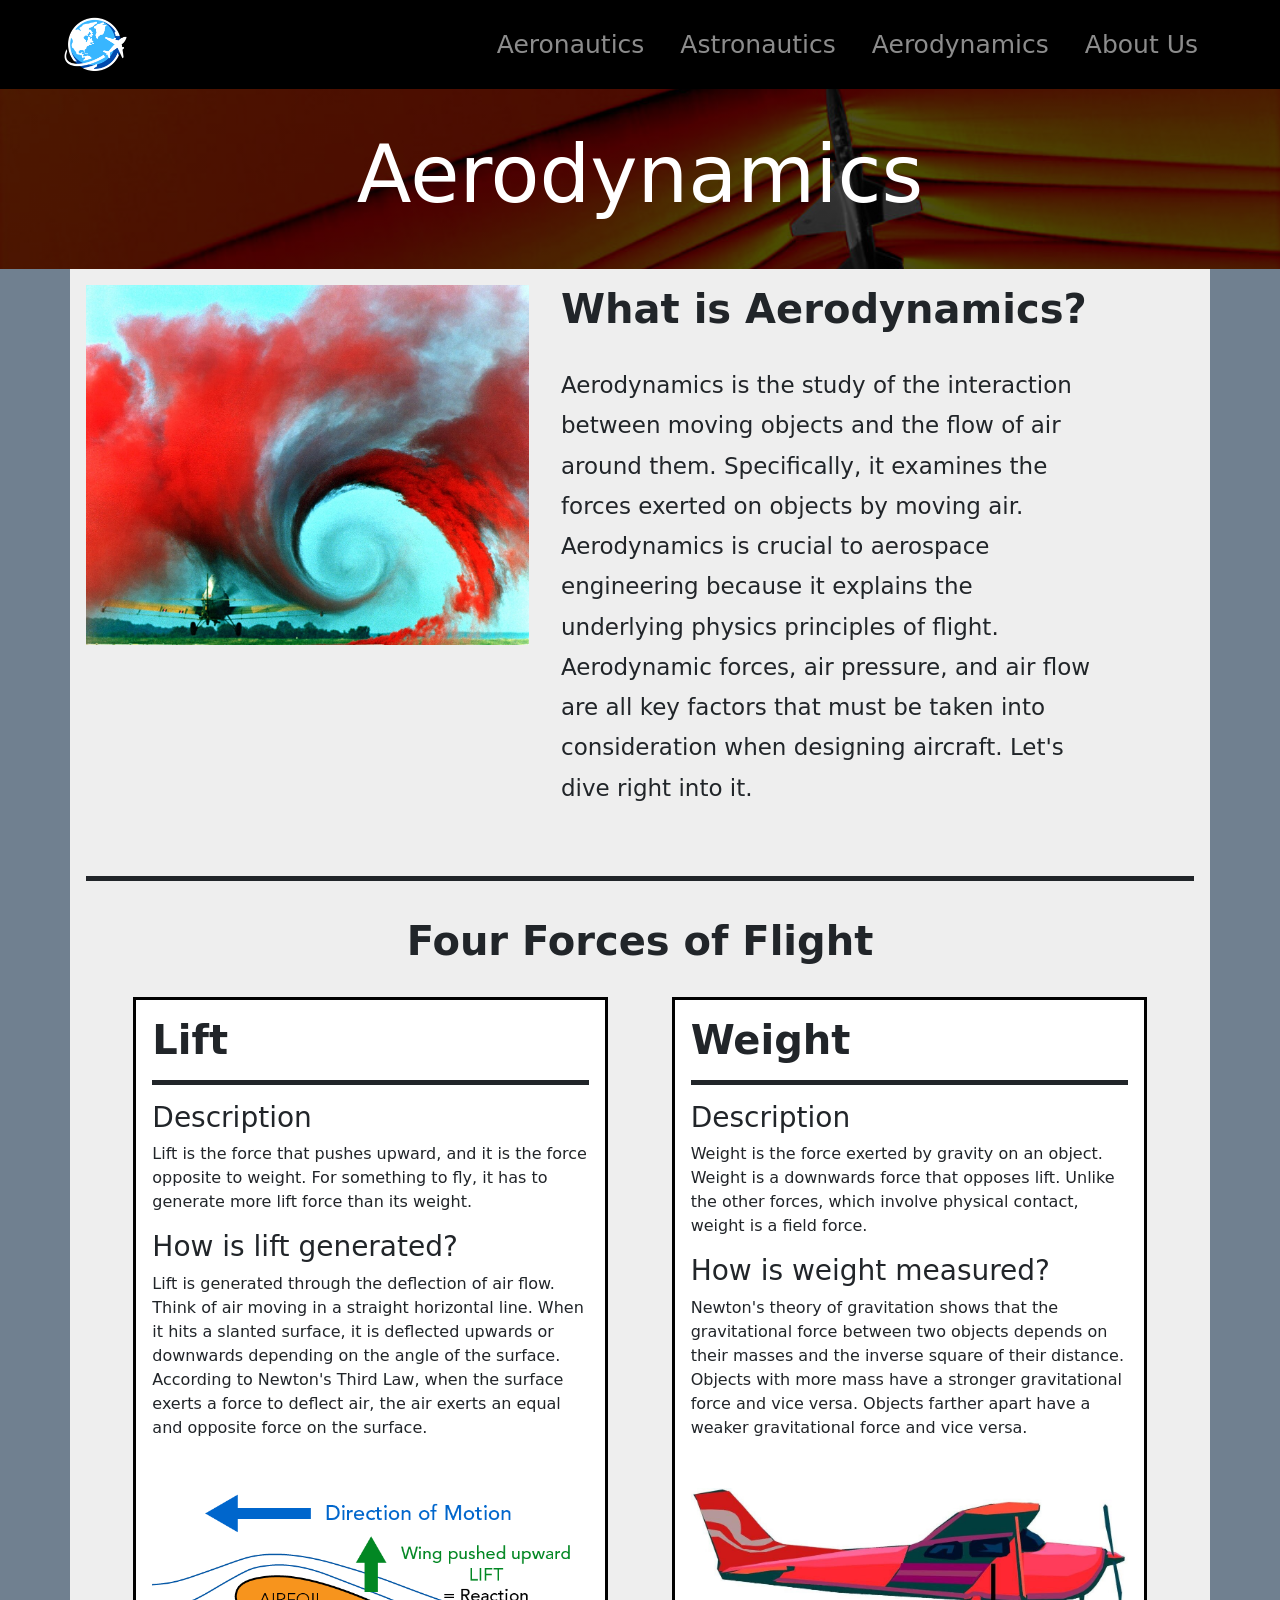
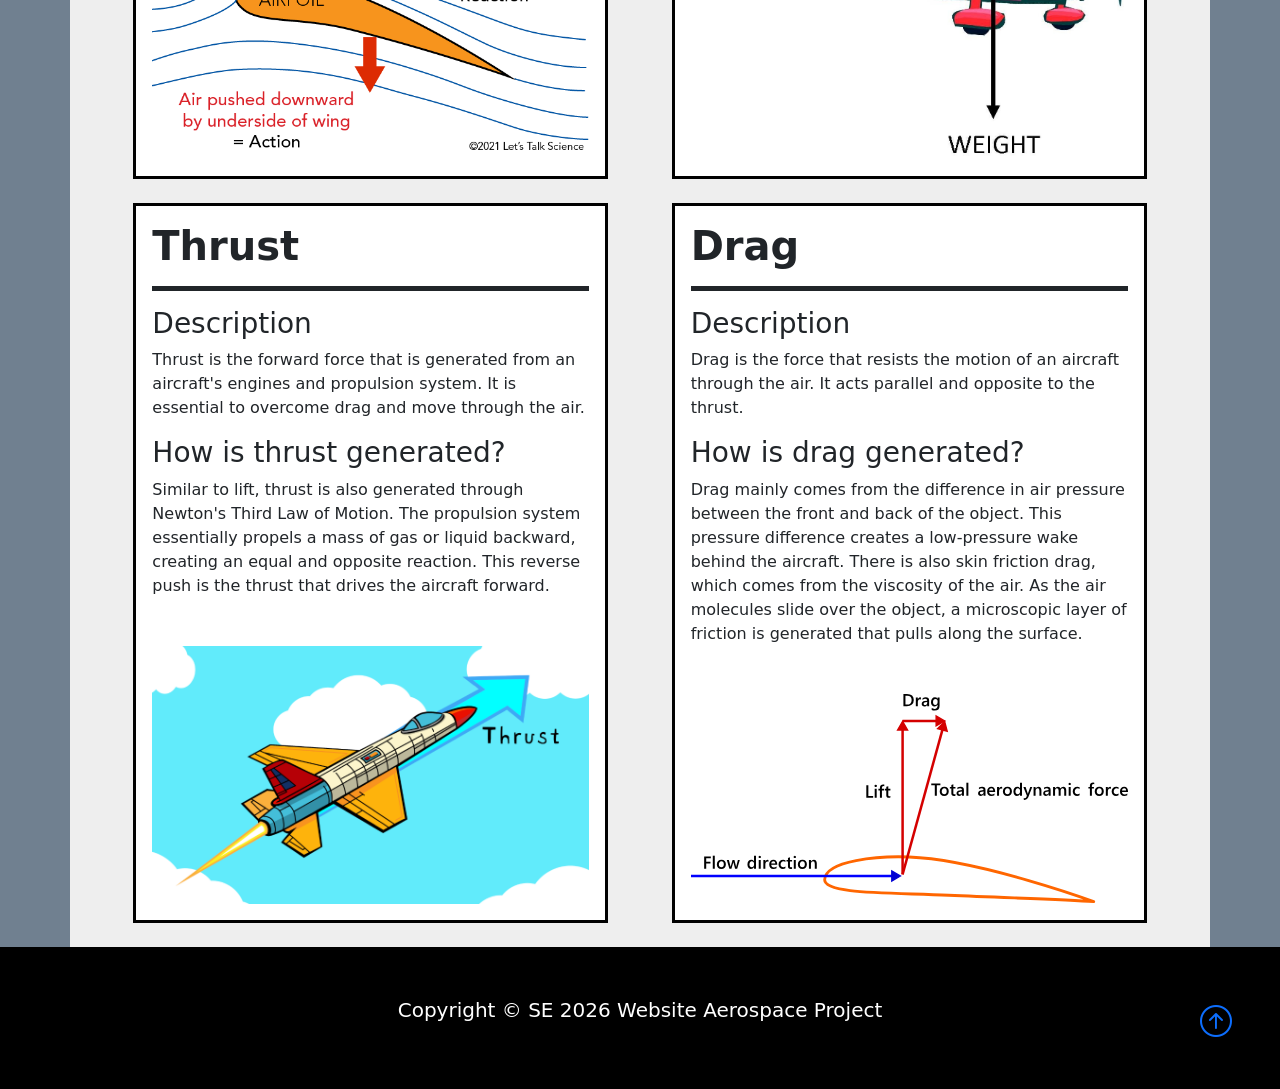
<file: aerodynamics.html>
<!DOCTYPE html>
<html lang="en">

<head>
    <meta charset="UTF-8">
    <meta name="viewport" content="width=device-width, initial-scale=1.0">
    <title>Aerospace Engineering Website</title>
    <link href="https://cdn.jsdelivr.net/npm/bootstrap@5.3.8/dist/css/bootstrap.min.css" rel="stylesheet"
        integrity="sha384-sRIl4kxILFvY47J16cr9ZwB07vP4J8+LH7qKQnuqkuIAvNWLzeN8tE5YBujZqJLB" crossorigin="anonymous">

    <link rel="stylesheet" href="https://cdn.jsdelivr.net/npm/bootstrap-icons@1.13.1/font/bootstrap-icons.min.css">
    <link rel="stylesheet" href="styles.css">

    <script src="https://cdn.jsdelivr.net/npm/bootstrap@5.3.8/dist/js/bootstrap.bundle.min.js"
        integrity="sha384-FKyoEForCGlyvwx9Hj09JcYn3nv7wiPVlz7YYwJrWVcXK/BmnVDxM+D2scQbITxI"
        crossorigin="anonymous"></script>
</head>

<body class="body">
    <header>
        <!-- Navbar -->
        <nav class="navbar navbar-expand-lg nav-background-color" data-bs-theme="dark">
            <div class="navbar-container">
                <a href="index.html" class="navbar-brand">
                        <img src="img/logo.png" alt="logo" class="logo logo-inline">
                </a>

                <!-- Hamburger Menu Button-->
                <button class="navbar-toggler" type="button" data-bs-toggle="collapse" data-bs-target="#navmenu">
                    <span class="navbar-toggler-icon"></span>
                </button>
                <!-- Collapsible navbar menu with custom hover underline CSS animation-->
                <div class="collapse navbar-collapse justify-content-end" id="navmenu"> <!-- Links to Hamburger icon -->
                    <ul class="navbar-nav ms-auto"> <!-- ms-auto provies automatic margin spacing -->
                        <li class="nav-item">
                            <a href="aeronautics.html"
                                class="nav-link hover-underline-animation nav-menu-item">Aeronautics</a>
                        </li>
                        <li class="nav-item">
                            <a href="astronautics.html"
                                class="nav-link hover-underline-animation nav-menu-item">Astronautics</a>
                        </li>
                        <li class="nav-item">
                            <a href="aerodynamics.html"
                                class="nav-link hover-underline-animation nav-menu-item">Aerodynamics</a>
                        </li>
                        <li class="nav-item">
                            <a href="authors.html" class="nav-link hover-underline-animation nav-menu-item">About Us</a>
                        </li>
                    </ul>
                </div>
            </div>
        </nav>
    </header>


    <section class="aerodynamics-banner"> <!--banner-->
        <h1>Aerodynamics</h1>
    </section>

    <section class="overview text-dark text-left"> <!-- Overview-->
        <div class="container">
            <!-------------------------------------What is Aerospace Engineering?------------------------------------->
            <section class="row">
                <div class="col-lg-5 col-md-6 col-12 p-3">
                    <img src="img/aerodynamics-vortex.jpg" alt="Aerospace Vortex" class="card-img-top">
                </div>
                <div class="col-lg-6 col-12 p-3">

                    <h1 class="auto-padding text-left" style="margin-bottom:2rem;"> <strong> What is Aerodynamics?
                        </strong> </h1>
                    <p style="font-size: 23px; line-height:1.75;">
                        Aerodynamics is the study of the interaction between moving objects and the flow of air around
                        them. Specifically, it examines
                        the forces exerted on objects by moving air. Aerodynamics is crucial to aerospace engineering
                        because it explains the underlying
                        physics principles of flight. Aerodynamic forces, air pressure, and air flow are all key factors
                        that must be taken into consideration
                        when designing aircraft. Let's dive right into it.
                    </p>
                </div>
            </section>
            <div class="col-sm-12 p-1">
                <hr class="border-5 opacity-100 lp-hr">
            </div>

            <div class="row ad-forces mb-4">
                <h1 class="auto-padding text-center" style="margin-bottom:2rem;"> <strong>Four Forces of Flight</strong>
                </h1>
                <div class="ad-forces-description col-lg-5 col-md-6 col-12 p-3" id="lift-desc"> <!--Lift Description-->
                    <h1><strong>Lift</strong></h1>
                    <div class="col-sm-12">
                        <hr class="border-5 opacity-100">
                    </div>
                    <h3>Description</h3>
                    <p>Lift is the force that pushes upward, and it is the force opposite to weight. For something to
                        fly,
                        it has to generate more lift force than its weight.
                    </p>
                    <h3>How is lift generated?</h3>
                    <p>Lift is generated through the deflection of air
                        flow. Think of air moving in a straight horizontal line. When it hits a slanted surface, it is
                        deflected
                        upwards or downwards depending on the angle of the surface. According to Newton's Third Law,
                        when the surface
                        exerts a force to deflect air, the air exerts an equal and opposite force on the surface.
                    </p>
                    <img src="img/diagram-lift.png" alt="Lift Diagram">
                </div>

                <div class="ad-forces-description col-lg-5 col-md-6 col-12 p-3" id="lift-desc">
                    <!--Weight Description-->
                    <h1><strong>Weight</strong></h1>
                    <div class="col-sm-12">
                        <hr class="border-5 opacity-100">
                    </div>
                    <h3>Description</h3>
                    <p>Weight is the force exerted by gravity on an object. Weight is a downwards force that opposes
                        lift. Unlike
                        the other forces, which involve physical contact, weight is a field force.
                    </p>
                    <h3>How is weight measured?</h3>
                    <p>Newton's theory of gravitation shows that the gravitational force between two objects depends on
                        their
                        masses and the inverse square of their distance. Objects with more mass have a stronger
                        gravitational force
                        and vice versa. Objects farther apart have a weaker gravitational force and vice versa.
                    </p>
                    <img src="img/diagram-weight.jpg" alt="Weight Diagram">
                </div>
            </div>

            <div class="row ad-forces">
                <div class="ad-forces-description col-lg-5 col-md-6 col-12 p-3" id="lift-desc">
                    <!--Thrust Description-->
                    <h1><strong>Thrust</strong></h1>
                    <div class="col-sm-12">
                        <hr class="border-5 opacity-100">
                    </div>
                    <h3>Description</h3>
                    <p> Thrust is the forward force that is generated from an aircraft's engines and propulsion system.
                        It is essential to overcome drag and move through the air.
                    </p>
                    <h3>How is thrust generated?</h3>
                    <p> Similar to lift, thrust is also generated through Newton's Third Law of Motion. The propulsion
                        system essentially propels a
                        mass of gas or liquid backward, creating an equal and opposite reaction. This reverse push is
                        the thrust that drives the aircraft forward.
                    </p>
                    <img src="img/thrust.png" alt="Thrust Diagram">
                </div>

                <div class="ad-forces-description col-lg-5 col-md-6 col-12 p-3" id="lift-desc"> <!--Drag Description-->
                    <h1><strong>Drag</strong></h1>
                    <div class="col-sm-12">
                        <hr class="border-5 opacity-100">
                    </div>
                    <h3>Description</h3>
                    <p> Drag is the force that resists the motion of an aircraft through the air. It acts parallel and
                        opposite to the thrust.
                    </p>
                    <h3>How is drag generated?</h3>
                    <p> Drag mainly comes from the difference in air pressure between the front and back of the object.
                        This pressure difference creates a low-pressure
                        wake behind the aircraft. There is also skin friction drag, which comes from the viscosity of
                        the air. As the air molecules
                        slide over the object, a microscopic layer of friction is generated that pulls along the
                        surface.
                    </p>
                    <img src="img/drag.svg" alt="Drag Diagram">
                </div>
            </div>
            <br>
        </div>

    </section>


    <!-- Footer-->
    <footer class="p-5 footer text-dark text-center position-relative">
        <div>
            <p class="lead"> Copyright &copy; SE 2026 Website Aerospace Project </p>
            <a href="#" class="position-absolute bottom-0 end-0 p-5">
                <i class="bi bi-arrow-up-circle h2 icon-white"></i>
            </a>
        </div>
    </footer>

</body>
</file>
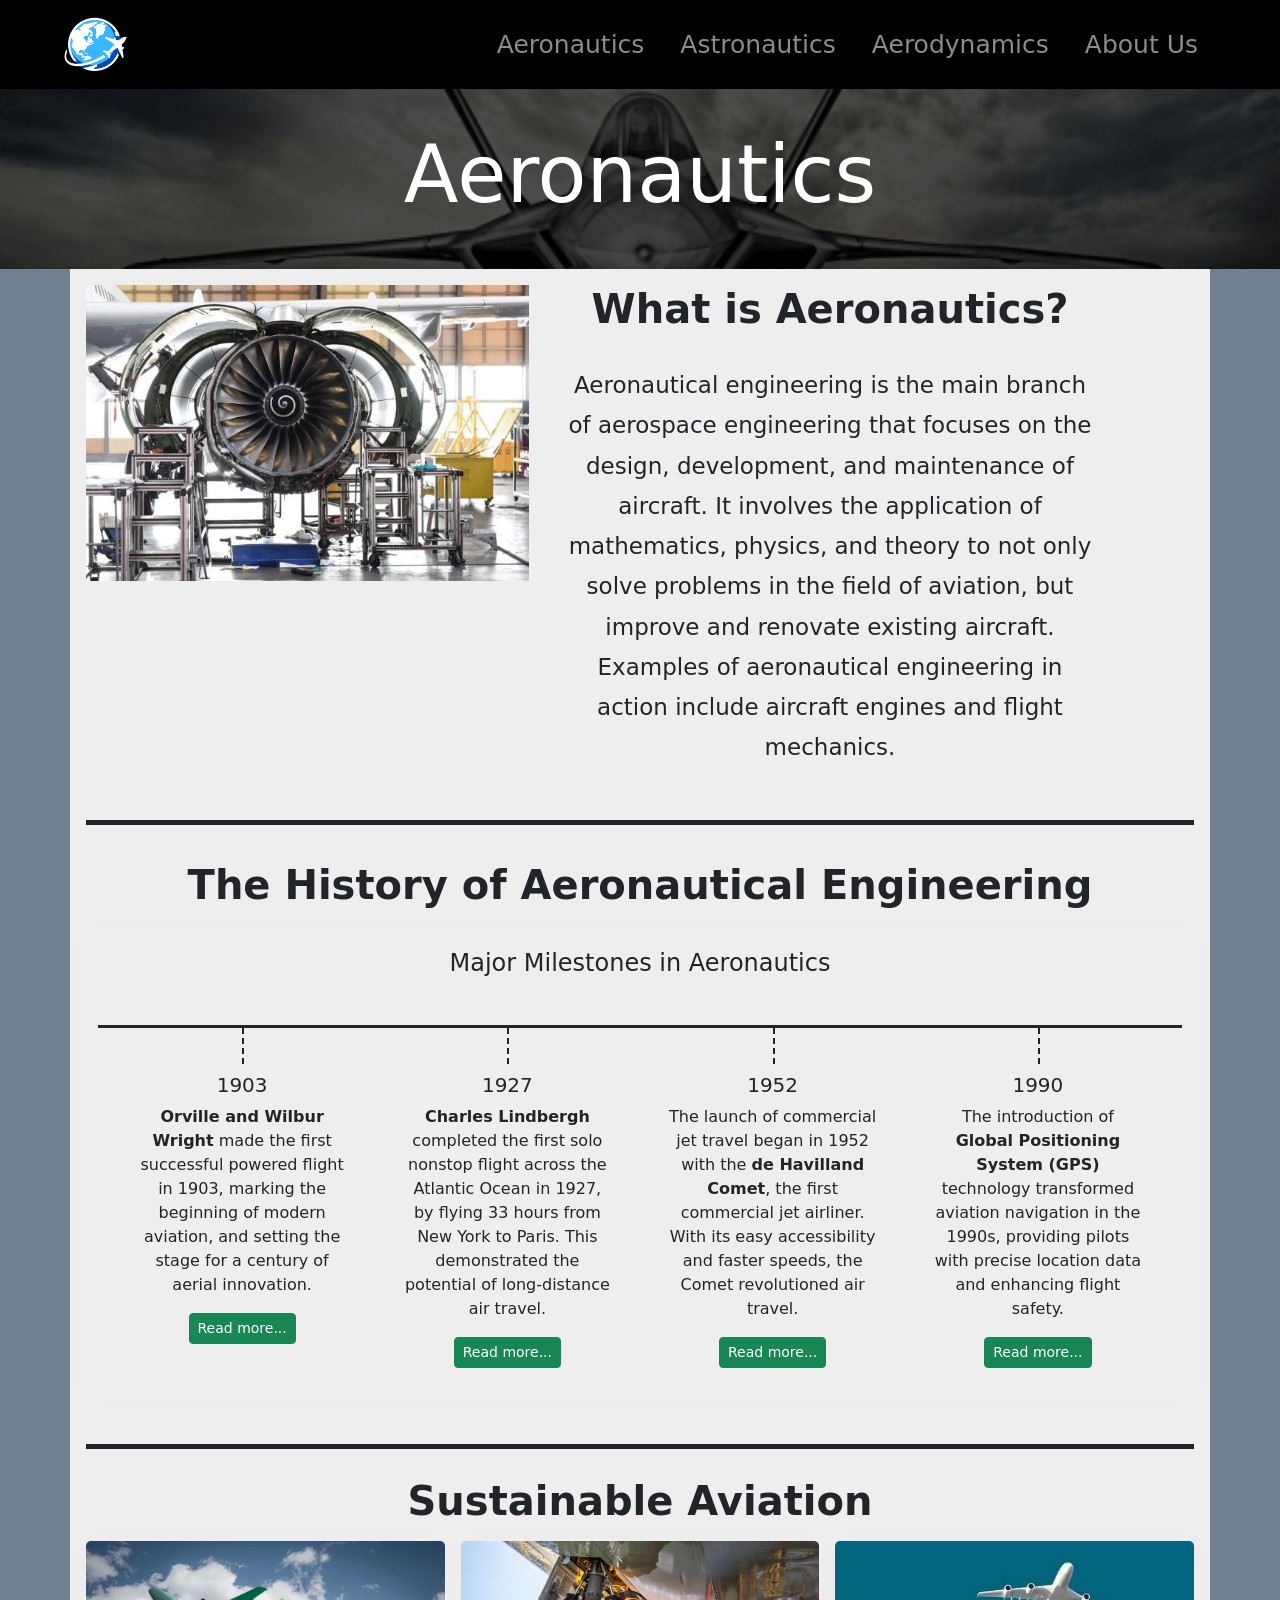
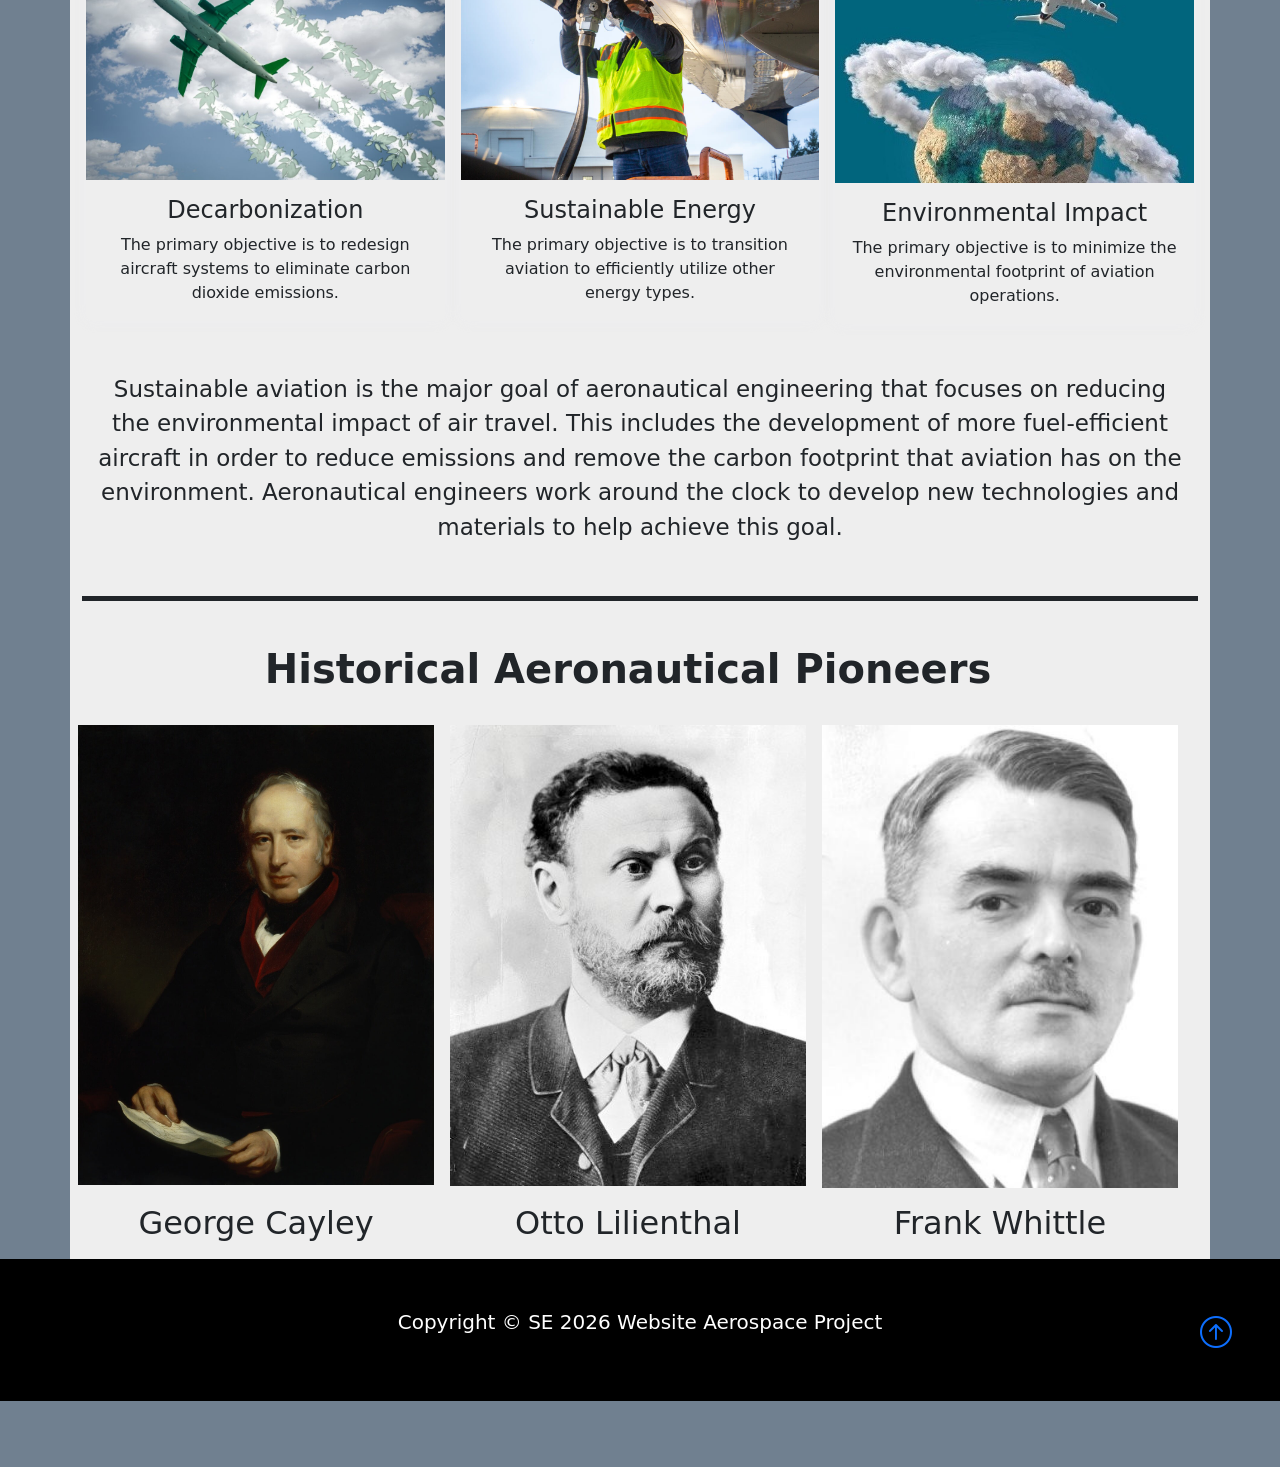
<file: aeronautics.html>
<!--Declaring html-->
<!DOCTYPE html>
<html lang="en">
<!--Bootstrap definition-->

<head>
    <meta charset="UTF-8">
    <meta name="viewport" content="width=device-width, initial-scale=1.0">
    <title>Aerospace Engineering Website</title>
    <link href="https://cdn.jsdelivr.net/npm/bootstrap@5.3.8/dist/css/bootstrap.min.css" rel="stylesheet"
        integrity="sha384-sRIl4kxILFvY47J16cr9ZwB07vP4J8+LH7qKQnuqkuIAvNWLzeN8tE5YBujZqJLB" crossorigin="anonymous">

    <link rel="stylesheet" href="https://cdn.jsdelivr.net/npm/bootstrap-icons@1.13.1/font/bootstrap-icons.min.css">
    <link rel="stylesheet" href="styles.css">

    <script src="https://cdn.jsdelivr.net/npm/bootstrap@5.3.8/dist/js/bootstrap.bundle.min.js"
        integrity="sha384-FKyoEForCGlyvwx9Hj09JcYn3nv7wiPVlz7YYwJrWVcXK/BmnVDxM+D2scQbITxI"
        crossorigin="anonymous"></script>
</head>
<!--Body section-->
<!--Creates new body class with gray background-->

<body class="body gray">
    <header>
        <!-- Navbar -->
        <nav class="navbar navbar-expand-lg nav-background-color" data-bs-theme="dark">
            <div class="navbar-container">
                <a href="index.html" class="navbar-brand">
                        <img src="img/logo.png" alt="logo" class="logo logo-inline">
                </a>

                <!-- Hamburger Menu Button-->
                <button class="navbar-toggler" type="button" data-bs-toggle="collapse" data-bs-target="#navmenu">
                    <span class="navbar-toggler-icon"></span>
                </button>
                <!-- Collapsible navbar menu with custom hover underline CSS animation-->
                <div class="collapse navbar-collapse justify-content-end" id="navmenu"> <!-- Links to Hamburger icon -->
                    <ul class="navbar-nav ms-auto"> <!-- ms-auto provies automatic margin spacing -->
                        <li class="nav-item">
                            <a href="aeronautics.html"
                                class="nav-link hover-underline-animation nav-menu-item">Aeronautics</a>
                        </li>
                        <li class="nav-item">
                            <a href="astronautics.html"
                                class="nav-link hover-underline-animation nav-menu-item">Astronautics</a>
                        </li>
                        <li class="nav-item">
                            <a href="aerodynamics.html"
                                class="nav-link hover-underline-animation nav-menu-item">Aerodynamics</a>
                        </li>
                        <li class="nav-item">
                            <a href="authors.html" class="nav-link hover-underline-animation nav-menu-item">About Us</a>
                        </li>
                    </ul>
                </div>
            </div>
        </nav>
    </header>
    <!--Main banner displaying page title-->
    <section class="banner2"> <!--banner-->
        <h1>Aeronautics</h1>
    </section>
    <!--Main overview section with Boostrap padding/centered text-->
    <section class="overview text-dark text-center"> <!-- Overview-->
        <div class="container">
            <!--Responsive column-style layout with an image and introduction-->
            <section class="row">
                <div class="col-lg-5 col-md-6 col-12 p-3">
                    <img src="img/aeronauticbackground.jpg" alt="Aeronautical Engineering" class="card-img-top">
                </div>
                <!--Organizing paragraph explaining aeronautics-->
                <div class="col-lg-6 col-12 p-3">
                    <!--Style and padding for title-->
                    <h1 class="auto-padding text-left" style="margin-bottom:2rem;"> <strong> What is Aeronautics?
                        </strong> </h1>
                    <!--organizing the paragraph-->
                    <p style="font-size: 23px; line-height:1.75;">
                        Aeronautical engineering is the main branch of aerospace engineering that focuses on the design,
                        development, and maintenance of aircraft.
                        It involves the application of mathematics, physics, and theory to not only solve problems in
                        the
                        field of aviation, but improve and renovate existing aircraft.
                        Examples of aeronautical engineering in action include aircraft engines and flight mechanics.
                    </p>
                </div>
            </section>
            <!--Creates horizontal lines to divide the page into sections; visually appealing-->
            <div class="col-sm-12 p-1">
                <hr class="border-5 opacity-100">
            </div>
            <!--boostrap card containing horizontal history timeline-->
            <!--Contains interactive buttons that redirect the user -->
            <div class="col-sm-12 p-3">
                <h1 class="text-center"> <strong> The History of Aeronautical Engineering </strong> </h1>
                <!-- overview-left-padding-->
            </div>
            <div class="row">
                <div class="col-lg-12">
                    <div class="card">
                        <div class="card-body">
                            <h4 class="card-title mb-5">
                                Major Milestones in Aeronautics
                            </h4>
                            <!--Timeline events organized using an inline list-->
                            <div class="hori-timeline" dir="ltr">
                                <ul class="list-inline events">
                                    <li class="list-inline-item event-list">
                                        <div class="px-4">
                                            <!--First major event in timeline-->
                                            <h5 class="font-size-16 text-dark">
                                                1903
                                            </h5>

                                            <p class="text-dark">
                                                <strong>Orville and Wilbur Wright</strong> made the first successful
                                                powered flight in 1903, marking the beginning of modern aviation, and
                                                setting the stage for a century of aerial innovation.
                                            </p>
                                            <div>
                                                <a href="https://www.nps.gov/wrbr/learn/historyculture/thefirstflight.htm"
                                                    class="btn btn-success btn-sm">
                                                    Read more...
                                                </a>
                                            </div>
                                        </div>

                                    </li>
                                    <li class="list-inline-item event-list">
                                        <div class="px-4">
                                            <!--Second major event in timeline-->
                                            <h5 class="font-size-16 text-dark">
                                                1927

                                            </h5>
                                            <p class="text-dark">
                                                <strong>Charles Lindbergh</strong> completed the first solo nonstop
                                                flight across the Atlantic Ocean in 1927, by flying 33 hours from New
                                                York to Paris. This demonstrated the potential of long-distance air
                                                travel.
                                            </p>
                                            <div>
                                                <a href="https://www.pbs.org/wgbh/americanexperience/features/lindbergh-transatlantic-flight-new-york-paris/"
                                                    class="btn btn-success btn-sm">
                                                    Read more...
                                                </a>
                                            </div>
                                        </div>
                                    </li>
                                    <li class="list-inline-item event-list">
                                        <div class="px-4">
                                            <!--Third major event in timeline-->
                                            <h5 class="font-size-16 text-dark">
                                                1952
                                            </h5>
                                            <p class="text-dark">
                                                The launch of commercial jet travel began in 1952 with the <strong>de
                                                    Havilland Comet</strong>, the first commercial jet airliner. With
                                                its easy accessibility and faster speeds, the Comet revolutioned air
                                                travel.

                                            </p>
                                            <div>
                                                <a href="https://www.rafmuseum.org.uk/research/archive-exhibitions/comet-the-worlds-first-jet-airliner/"
                                                    class="btn btn-success btn-sm">
                                                    Read more...
                                                </a>
                                            </div>
                                        </div>
                                    </li>
                                    <!--Fourth and final major event in timeline-->
                                    <li class="list-inline-item event-list">
                                        <div class="px-4">

                                            <h5 class="font-size-16 text-dark">
                                                1990
                                            </h5>
                                            <p class="text-dark">
                                                The introduction of <strong>Global Positioning System (GPS)</strong>
                                                technology transformed aviation navigation in the 1990s, providing
                                                pilots with precise location data and enhancing flight safety.
                                            </p>
                                            <div>
                                                <a href="https://aerospace.org/article/brief-history-gps"
                                                    class="btn btn-success btn-sm">
                                                    Read more...
                                                </a>
                                            </div>
                                        </div>
                                    </li>
                                </ul>
                            </div>
                        </div>


                    </div>
                    <div class="col-sm-12 p-1">
                        <hr class="border-5 opacity-100">
                    </div>
                </div>
                <!--Sustainable aviation section explaining environmental goals-->
                <div class="col-sm-12 p-2">
                    <h1 class="text-center"> <strong> Sustainable Aviation </strong> </h1> <!-- overview-left-padding-->
                    <div class="row row-cols-1 row-cols-md-3 g-3 p-2">
                        <div class="col">
                            <!--Responsive boostrap grid that displays three cards per row-->
                            <!--Card explaining decarbonization-->
                            <div class="card about">
                                <img src="img/decarbonization.jpg" alt="Decarbonization" class="card-img-top">
                                <div class="card-body">
                                    <h4 class="card-title">Decarbonization</h4>
                                    <p class="card-text">The primary objective is to redesign aircraft systems to
                                        eliminate carbon dioxide emissions.
                                    </p>
                                </div>
                            </div>
                        </div>
                        <!--Card explaining the transition to sustainable energy-->
                        <div class="col">
                            <div class="card about">
                                <img src="img/transitiontosustainablenergy.jpg" alt="Transition to Sustainable Energy"
                                    class="card-img-top">
                                <div class="card-body">
                                    <h4 class="card-title">Sustainable Energy</h4>
                                    <p class="card-text">The primary objective is to transition aviation to efficiently
                                        utilize other energy types.</p>
                                </div>
                            </div>
                        </div>
                        <!--Card explaining how aviation can reduce environmental impact-->
                        <div class="col">
                            <div class="card about">
                                <img src="img/environmentalimpact.jpeg" alt="Environmental Impact" class="card-img-top">
                                <div class="card-body">
                                    <h4 class="card-title">Environmental Impact</h4>
                                    <p class="card-text">The primary objective is to minimize the environmental
                                        footprint of aviation operations.</p>
                                </div>
                            </div>
                        </div>
                    </div>
                    <!--Summary paragraph explaining the purpose of sustainable aviation and what it means to aeronautical engineers-->
                    <p class="p-3 col-sm-12 p-0" style="font-size: 23px;">
                        Sustainable aviation is the major goal of aeronautical engineering that focuses on reducing the
                        environmental impact of air travel.
                        This includes the development of more fuel-efficient aircraft in order to reduce emissions and
                        remove the carbon footprint that aviation has on the environment.
                        Aeronautical engineers work around the clock to develop new technologies and materials to help
                        achieve this goal.
                    </p>

                    <div class="col-sm-12 p-1">
                        <hr class="border-5 opacity-100">
                    </div>
                </div>
                <!--Historical pioneers section highlighting important aeronautical engineers-->
                <div class="row">
                    <div class="col-sm-12 p-3">
                        <h1 class="auto-padding text-center"> <strong> Historical Aeronautical Pioneers </strong> </h1>
                        <!-- overview-left-padding-->
                    </div>
                </div>
                <!--Three column layout displaying images of the pioneers-->
                <div class="row">
                    <div class="col-sm-4 p-2">
                        <img src="img/George_Cayley.jpg" alt="Cayley" class="card-img-top">
                    </div>
                    <div class="col-sm-4 p-2">
                        <img src="img/Otto-lilienthal.jpg" alt="Otto" class="card-img-top">
                    </div>
                    <div class="col-sm-4 p-2">
                        <img src="img/200-master_0.jpg" alt="Whittle" class="card-img-top">
                    </div>
                </div>
                <!--Custom CSS dropdown menus containing each pioneers unique accomplishments towards the field-->
                <div class="row">
                    <div class="col-sm-4 p-2">
                        <div class="dropdown">
                            <!--First monumental figure: George Cayley-->
                            <h2 class="text-center"> George Cayley </h2>
                            <div class="dropdown-content">
                                <ul>
                                    <li>Known as the father of Aeronautics for laying the foundation of modern aviation.
                                    </li>
                                    <li>Developed the basic design of a modern airplane with fixed wings and different
                                        systems.</li>
                                    <li>Built and successfully flew one of the first model gliders.</li>
                                    <li>Designed a glider that carried a human passenger without an engine.</li>
                                </ul>
                            </div>
                        </div>
                    </div>
                    <div class="col-sm-4 p-2">
                        <div class="dropdown">
                            <!--Second monumental figure: Otto Lilienthal-->
                            <h2 class="text-center"> Otto Lilienthal </h2>
                            <div class="dropdown-content">
                                <ul>
                                    <li>A German aviation pioneer known as the <strong>"Glider King"</strong></li>
                                    <li>Completed approximately 2,000 complete glider flights in five years. </li>
                                    <li>Studied bird flight and discovered how curved wings could change aviation.</li>
                                    <li>His research inspired the Wright brothers to develop the first airplane.</li>
                                </ul>
                            </div>
                        </div>
                    </div>
                    <div class="col-sm-4 p-2">
                        <div class="dropdown">
                            <!--Third monumental figure: Frank Whittle-->
                            <h2 class="text-center"> Frank Whittle </h2>
                            <div class="dropdown-content">
                                <ul>
                                    <li>A British engineer and RAF officer who pioneered the design of the turbojet
                                        engine.</li>
                                    <li>Revolutioned aircraft propulsion by patenting his jet engine design.</li>
                                    <li>Founded British engineering company Power Jets Ltd and successfully tested his
                                        turbojet engine.</li>
                                    <li>His engine powered Britain's first jet aircraft, helping launch the jet age.
                                    </li>
                                </ul>
                            </div>
                        </div>
                    </div>
                </div>
            </div>
        </div>

    </section>




    <!-- Custom CSS Footer-->
    <footer class="p-5 footer text-dark text-center position-relative">
        <div>
            <p class="lead"> Copyright &copy; SE 2026 Website Aerospace Project </p>
            <!--Custom Bootstrap icon that links back to the top of the webpage-->
            <a href="#" class="position-absolute bottom-0 end-0 p-5">
                <i class="bi bi-arrow-up-circle h2 icon-white"></i>
            </a>
        </div>
    </footer>
</body>
</file>
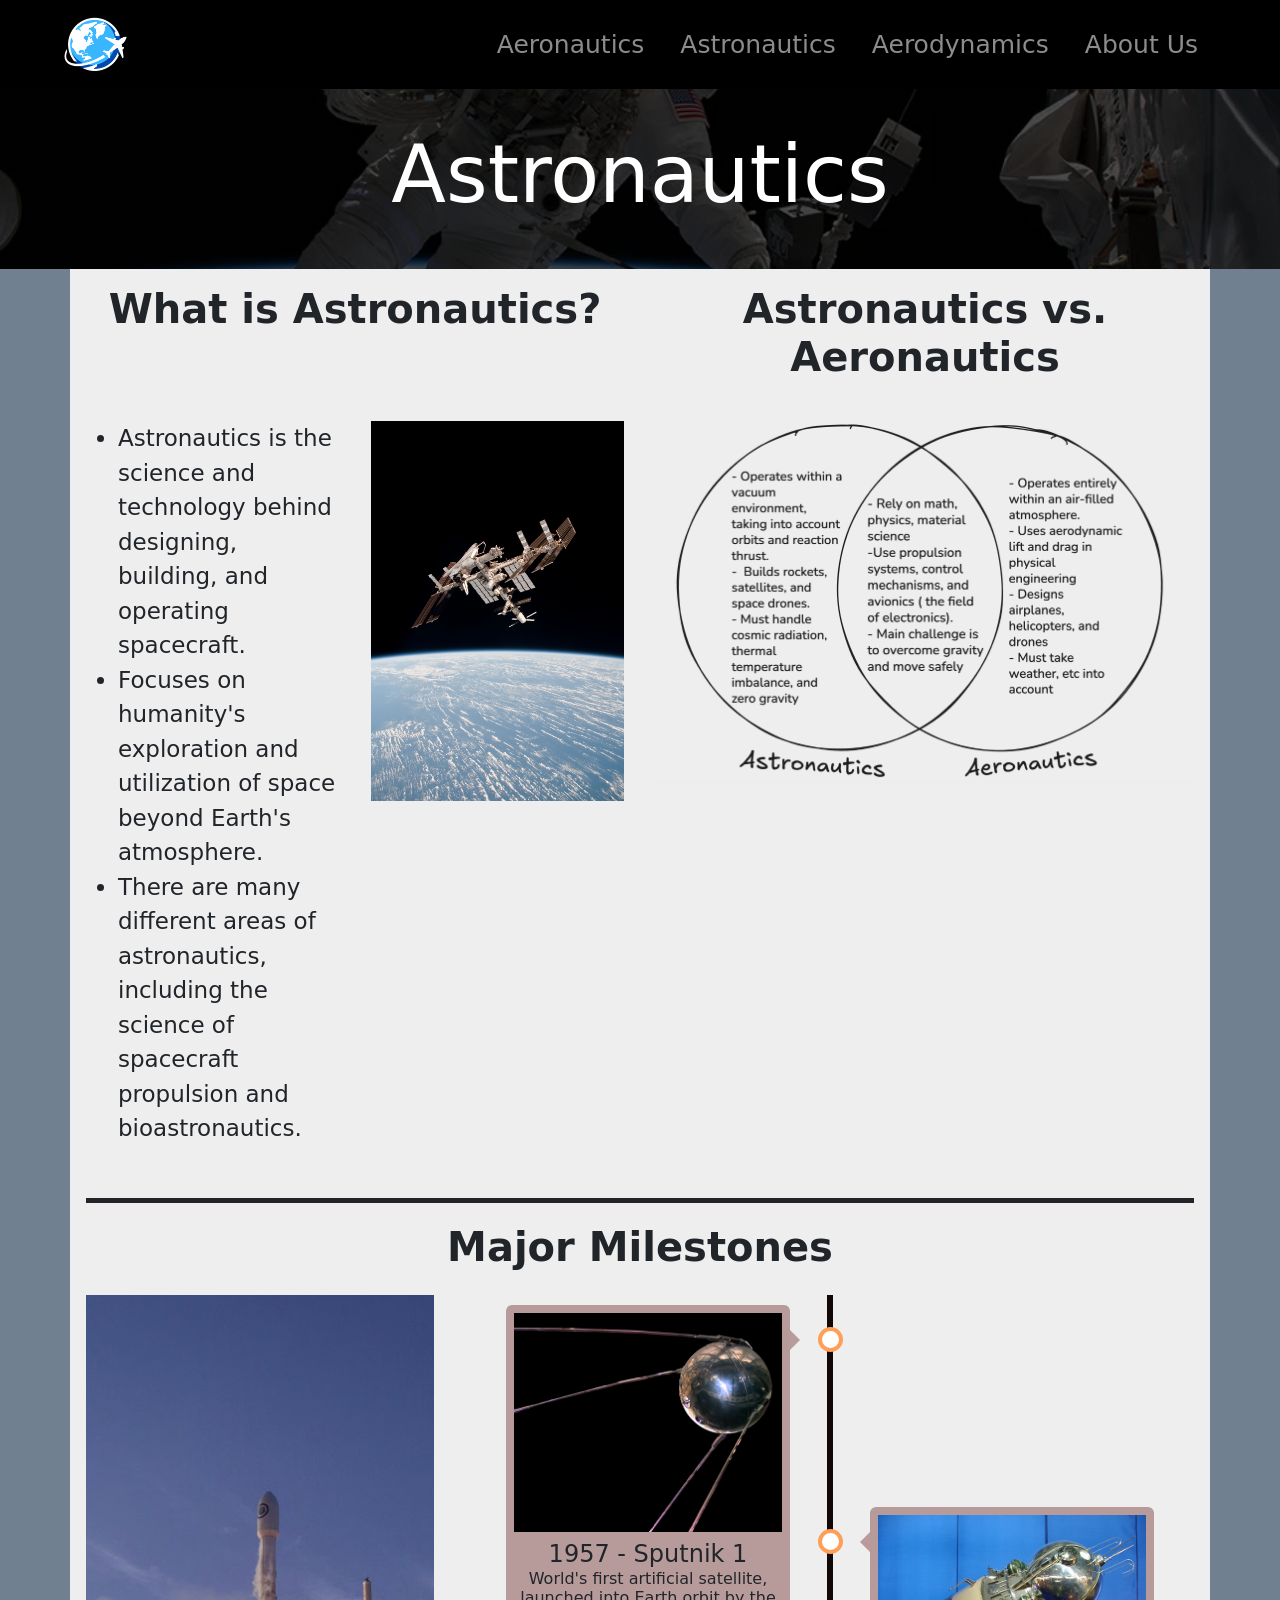
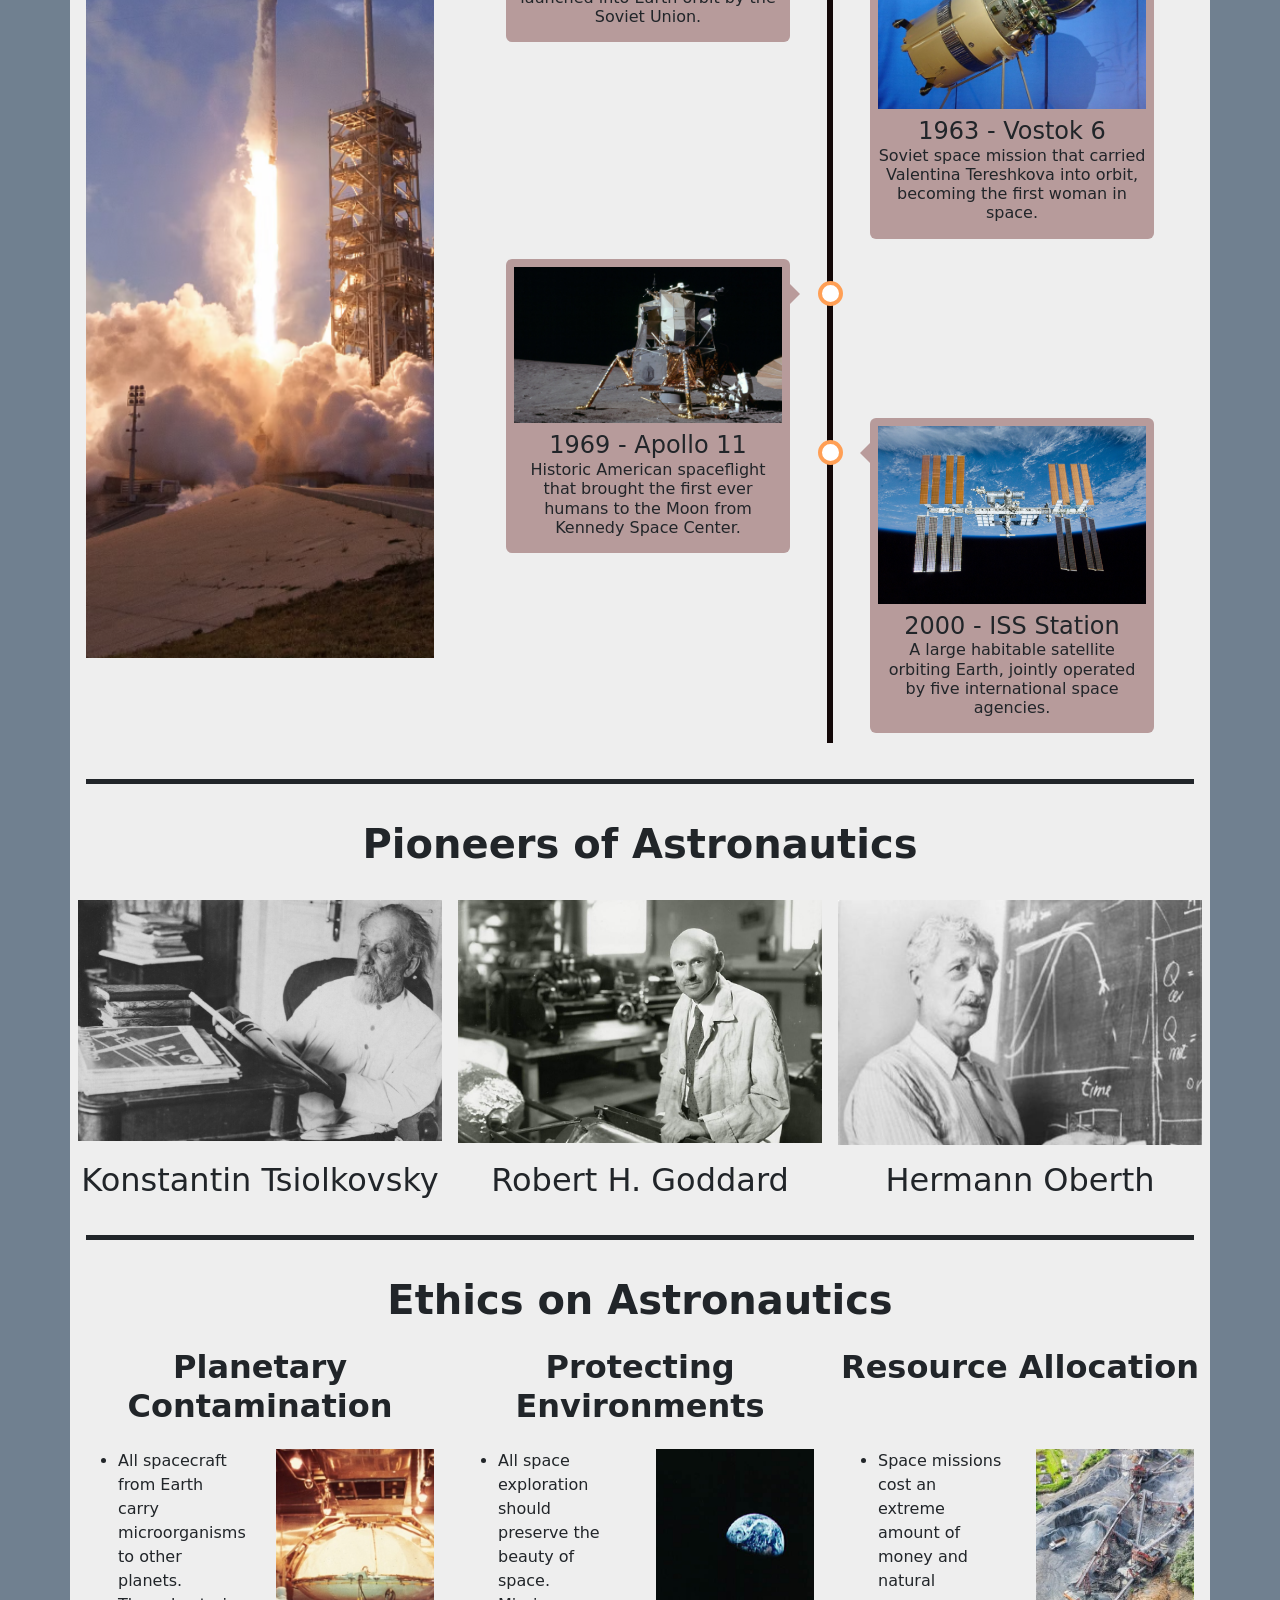
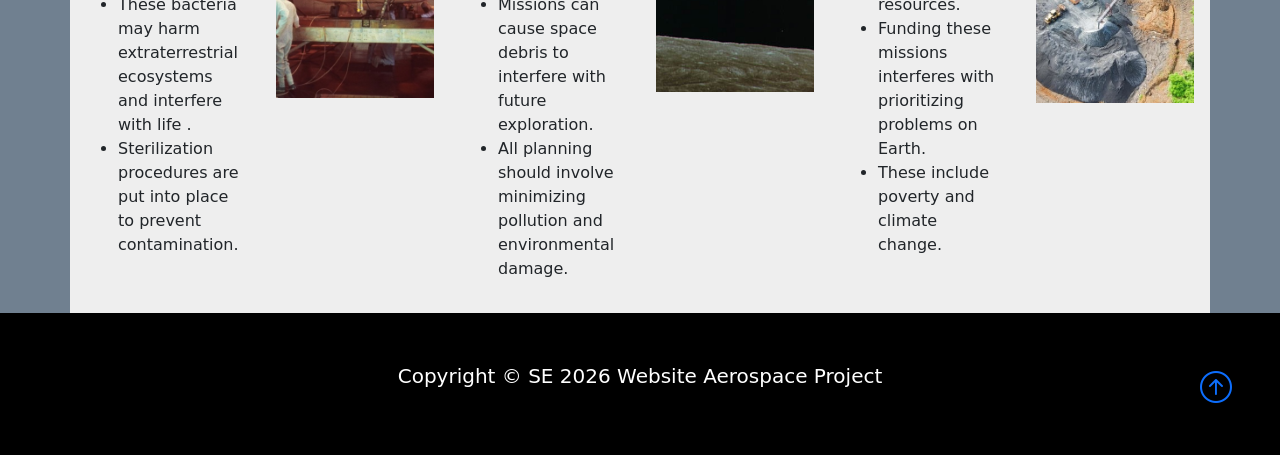
<file: astronautics.html>
<!DOCTYPE html>
<html lang="en">

<head>
    <!--Sets encoding for text/symbols-->
    <meta charset="UTF-8">
    <!--Scaling properties-->
    <meta name="viewport" content="width=device-width, initial-scale=1.0">
    <title>Aerospace Engineering Website</title>
    <!--Title/imports boostrap for css-->
    <link href="https://cdn.jsdelivr.net/npm/bootstrap@5.3.8/dist/css/bootstrap.min.css" rel="stylesheet"
        integrity="sha384-sRIl4kxILFvY47J16cr9ZwB07vP4J8+LH7qKQnuqkuIAvNWLzeN8tE5YBujZqJLB" crossorigin="anonymous">

    <link rel="stylesheet" href="https://cdn.jsdelivr.net/npm/bootstrap-icons@1.13.1/font/bootstrap-icons.min.css">
    <link rel="stylesheet" href="styles.css">

    <script src="https://cdn.jsdelivr.net/npm/bootstrap@5.3.8/dist/js/bootstrap.bundle.min.js"
        integrity="sha384-FKyoEForCGlyvwx9Hj09JcYn3nv7wiPVlz7YYwJrWVcXK/BmnVDxM+D2scQbITxI"
        crossorigin="anonymous"></script>
</head>

<body class="body gray">
    <header>
        <!-- Navbar -->
        <nav class="navbar navbar-expand-lg nav-background-color" data-bs-theme="dark">
            <div class="navbar-container">
                <a href="index.html" class="navbar-brand">
                        <img src="img/logo.png" alt="logo" class="logo logo-inline">
                </a>

                <!-- Hamburger Menu Button-->
                <button class="navbar-toggler" type="button" data-bs-toggle="collapse" data-bs-target="#navmenu">
                    <span class="navbar-toggler-icon"></span>
                </button>
                <!-- Collapsible navbar menu with custom hover underline CSS animation-->
                <div class="collapse navbar-collapse justify-content-end" id="navmenu"> <!-- Links to Hamburger icon -->
                    <ul class="navbar-nav ms-auto"> <!-- ms-auto provies automatic margin spacing -->
                        <li class="nav-item">
                            <a href="aeronautics.html"
                                class="nav-link hover-underline-animation nav-menu-item">Aeronautics</a>
                        </li>
                        <li class="nav-item">
                            <a href="astronautics.html"
                                class="nav-link hover-underline-animation nav-menu-item">Astronautics</a>
                        </li>
                        <li class="nav-item">
                            <a href="aerodynamics.html"
                                class="nav-link hover-underline-animation nav-menu-item">Aerodynamics</a>
                        </li>
                        <li class="nav-item">
                            <a href="authors.html" class="nav-link hover-underline-animation nav-menu-item">About Us</a>
                        </li>
                    </ul>
                </div>
            </div>
        </nav>
    </header>
    <!--Main astronautics banner at the top of the page-->

    <section class="banner1"> <!--banner-->
        <h1>Astronautics</h1>
    </section>
    <!--Main content section with custom Bootstrap padding/dark text for a clean sharp look-->
    <section class="overview text-dark text-left"> <!-- Overview-->
        <div class="container">
            <!--Declares that two headings will share a row-->
            <div class="row">
                <div class="col-sm-6 p-3">
                    <h1 class="auto-padding text-center"> <strong> What is Astronautics? </strong> </h1>
                    <!-- overview-left-padding-->
                </div>
                <div class="col-sm-6 p-3">
                    <h1 class="overview-left-padding text-center"> <strong> Astronautics vs. Aeronautics </strong> </h1>
                    <!-- overview-left-padding-->
                </div>
            </div>
            <!--Introduction into the subfield of astronautics with bullet points, photos, and a venn diagram-->
            <div class="row">
                <div class="col-lg-3 col-md-6 col-12 p-3">
                    <!--Bulleted description in an unordered list-->
                    <ul style="font-size: 23px;">
                        <li>
                            Astronautics is the science and technology behind
                            designing, building, and operating spacecraft.
                        </li>
                        <li>
                            Focuses on humanity's exploration and utilization of space beyond
                            Earth's atmosphere.
                        </li>
                        <li>
                            There are many different areas of astronautics, including the science of spacecraft
                            propulsion and bioastronautics.
                        </li>
                    </ul>
                </div>
                <div class="col-lg-3 col-md-6 col-12 p-3">
                    <img src="img/iss.jpg" alt="ISS" class="card-img-top">
                </div>
                <div class="col-lg-6 col-12 p-3">
                    <img src="img/venn.png" alt="Venn Diagram" class="card-img-top">
                </div>
            </div>
            <div class="col-sm-12 p-1">
                <hr class="border-5 opacity-100">
            </div>
            <!--Timeline highlighting major milestones in the field of astronautics/space exploration-->
            <!--Images also included-->
            <h1 class="auto-padding text-center"> <strong> Major Milestones </strong> </h1>
            <div class="row">
                <div class="col-sm-4 p-3">
                    <img src="img/spacex.png" alt="SpaceX Rocket Launch" class="card-img-top">
                </div>
                <div class="col-sm-8 p-3">
                    <div class="timeline">
                        <!--Timeline content 1 - Sputnik 1-->
                        <div class="timeline-container left">
                            <div class="content">
                                <img src="img/sputnik.jpg" alt="Sputnik Launch" class="card-img-top">
                                <h4 class="text-center">1957 - Sputnik 1</h4>
                                <h6 class="text-center"> World's first artificial satellite, launched
                                    into Earth orbit by the Soviet Union.
                                </h6>
                            </div>
                        </div>
                        <!--Timeline content 2 - Vostok 6-->
                        <div class="timeline-container right">
                            <div class="content">
                                <img src="img/vostok.jpg" alt="Vostok Launch" class="card-img-top">
                                <h4 class="text-center">1963 - Vostok 6</h4>
                                <h6 class="text-center"> Soviet space mission that carried Valentina Tereshkova into
                                    orbit,
                                    becoming the first woman in space. </h6>
                            </div>
                        </div>
                        <!--Timeline content 3 - Apollo 11-->
                        <div class="timeline-container left">
                            <div class="content">
                                <img src="img/apollo.jpg" alt="Apollo Launch" class="card-img-top">
                                <h4 class="text-center">1969 - Apollo 11</h4>
                                <h6 class="text-center"> Historic American spaceflight that brought the first
                                    ever humans to the Moon from Kennedy Space Center.
                                </h6>
                            </div>
                        </div>
                        <!--Timeline content 4 - ISS Station-->
                        <div class="timeline-container right">
                            <div class="content">
                                <img src="img/iss_station.jpg" alt="ISS" class="card-img-top">
                                <h4 class="text-center">2000 - ISS Station</h4>
                                <h6 class="text-center"> A large habitable satellite orbiting Earth, jointly
                                    operated by five international space agencies.
                                </h6>
                            </div>
                        </div>
                    </div>
                </div>
            </div>
            <div class="col-sm-12 p-1">
                <hr class="border-5 opacity-100">
            </div>
            <!--Using custom bootstrap css grid where there are 3 boxes evenly spaced apart-->
            <!--Three equal bootstrap columns displaying pioneer portraits, introducing influential scientists/engineers-->
            <div class="row">
                <div class="col-sm-12 p-3">
                    <h1 class="auto-padding text-center"> <strong> Pioneers of Astronautics </strong> </h1>
                    <!-- overview-left-padding-->
                </div>
            </div>
            <div class="row">
                <div class="col-sm-4 p-2">
                    <img src="img/tsiolkovsky.png" alt="Tsiolkovsky" class="card-img-top">
                </div>
                <div class="col-sm-4 p-2">
                    <img src="img/goddard.jpg" alt="Goddard" class="card-img-top">
                </div>
                <div class="col-sm-4 p-2">
                    <img src="img/oberth.jpg" alt="Oberth" class="card-img-top">
                </div>
            </div>
            <!--Custom CSS dropdown menus for each person-->
            <!--Uses unordered lists to describe each monumental figure-->
            <div class="row">
                <div class="col-sm-4 p-2">
                    <div class="dropdown">
                        <h2 class="text-center"> Konstantin Tsiolkovsky </h2>
                        <!--Konstantin Tsiolkovsky-->
                        <div class="dropdown-content">
                            <ul>
                                <li>Widely acknowledged as the founding father of modern rocketry and astronautics.</li>
                                <li>Derived the Tsiolkovsky Rocket Equation, relating change in velocity to exhaust
                                    velocity. </li>
                                <li>First conceived the idea of using liquid-fueled rockets for space travel.</li>
                                <li>Built the first aerodynamic wind tunnel in Russia, 1897.</li>
                            </ul>
                        </div>
                    </div>
                </div>
                <div class="col-sm-4 p-2">
                    <div class="dropdown">
                        <h2 class="text-center"> Robert H. Goddard </h2>
                        <!--Robbert H. Goddard-->
                        <div class="dropdown-content">
                            <ul>
                                <li>Known for launching the world's first liquid-propellant rocket in 1926.</li>
                                <li> Used mathematics to show that rockets could work in a vacuum. </li>
                                <li>Also launched the first rocket containing a barometer and camera in 1929.</li>
                                <li>NASA's Goddard Space Flight Center is named in his honor.</li>
                            </ul>
                        </div>
                    </div>
                </div>
                <div class="col-sm-4 p-2">
                    <div class="dropdown">
                        <h2 class="text-center"> Hermann Oberth </h2>
                        <!--Hermann Oberth-->
                        <div class="dropdown-content">
                            <ul>
                                <li>Discovered the Oberth effect, describing the kinetic energy of a rocket engine.</li>
                                <li>Showed that multistage rockets were essential for a vehicle to achieve escape
                                    velocity.</li>
                                <li>Published "The Rocket into Interplanetary Space" in 1923, an incredibly influential
                                    self-published thesis.</li>
                                <li>Won the Robert Esnault-Pelterie Prize for his contributions.</li>
                            </ul>
                        </div>
                    </div>
                </div>
            </div>
            <div class="col-sm-12 p-1">
                <hr class="border-5 opacity-100">
            </div>
            <!--Creates another grid with three columns about ethical concerns raised by space exploration-->
            <!--Consists of each column having a picture and text description-->
            <div class="row">
                <div class="col-sm-12 p-3">
                    <h1 class="auto-padding text-center"> <strong> Ethics on Astronautics </strong> </h1>
                    <!-- overview-left-padding-->
                </div>
            </div>
            <div class="row">
                <div class="col-sm-4 p-0">
                    <h2 class="auto-padding text-center"> <strong> Planetary Contamination </strong> </h2>
                    <!-- overview-left-padding-->
                </div>
                <div class="col-sm-4 p-0">
                    <h2 class="overview-left-padding text-center"> <strong> Protecting Environments </strong> </h2>
                    <!-- overview-left-padding-->
                </div>
                <div class="col-sm-4 p-0">
                    <h2 class="overview-left-padding text-center"> <strong> Resource Allocation </strong> </h2>
                    <!-- overview-left-padding-->
                </div>
            </div>
            <div class="row ethics-content d-flex flex-wrap">
                <div class="col-sm-2 p-3">
                    <ul>
                        <li> All spacecraft from Earth carry microorganisms to other planets.</li>
                        <li> These bacteria may harm extraterrestrial ecosystems and interfere with life .</li>
                        <li> Sterilization procedures are put into place to prevent contamination.</li>
                    </ul>
                    <!-- overview-left-padding-->
                </div>
                <div class="col-sm-2 p-3">
                    <img src="img/ethics1.jpg" alt="Planetary Contamination" class="card-img-top">
                    <!-- overview-left-padding-->
                </div>
                <div class="col-sm-2 p-3">
                    <ul>
                        <li> All space exploration should preserve the beauty of space.</li>
                        <li> Missions can cause space debris to interfere with future exploration.</li>
                        <li> All planning should involve minimizing pollution and environmental damage.</li>
                    </ul>
                    <!-- overview-left-padding-->
                </div>
                <div class="col-sm-2 p-3">
                    <img src="img/ethics2.jpg" alt="Earth from moon" class="card-img-top">
                    <!-- overview-left-padding-->
                </div>
                <div class="col-sm-2 p-3">
                    <ul>
                        <li> Space missions cost an extreme amount of money and natural resources.</li>
                        <li> Funding these missions interferes with prioritizing problems on Earth.</li>
                        <li> These include poverty and climate change.</li>
                    </ul>
                    <!-- overview-left-padding-->
                </div>
                <div class="col-sm-2 p-3">
                    <img src="img/ethics3.jpg" alt="Resource allocation" class="card-img-top">
                    <!-- overview-left-padding-->
                </div>
            </div>
        </div>
    </section>

    <!-- Footer with custom copyright and back-to-top icon-->
    <footer class="p-5 footer text-dark text-center position-relative">
        <div>
            <p class="lead"> Copyright &copy; SE 2026 Website Aerospace Project </p>
            <a href="#" class="position-absolute bottom-0 end-0 p-5">
                <i class="bi bi-arrow-up-circle h2 icon-white"></i>
            </a>
        </div>
    </footer>




</body>
</file>
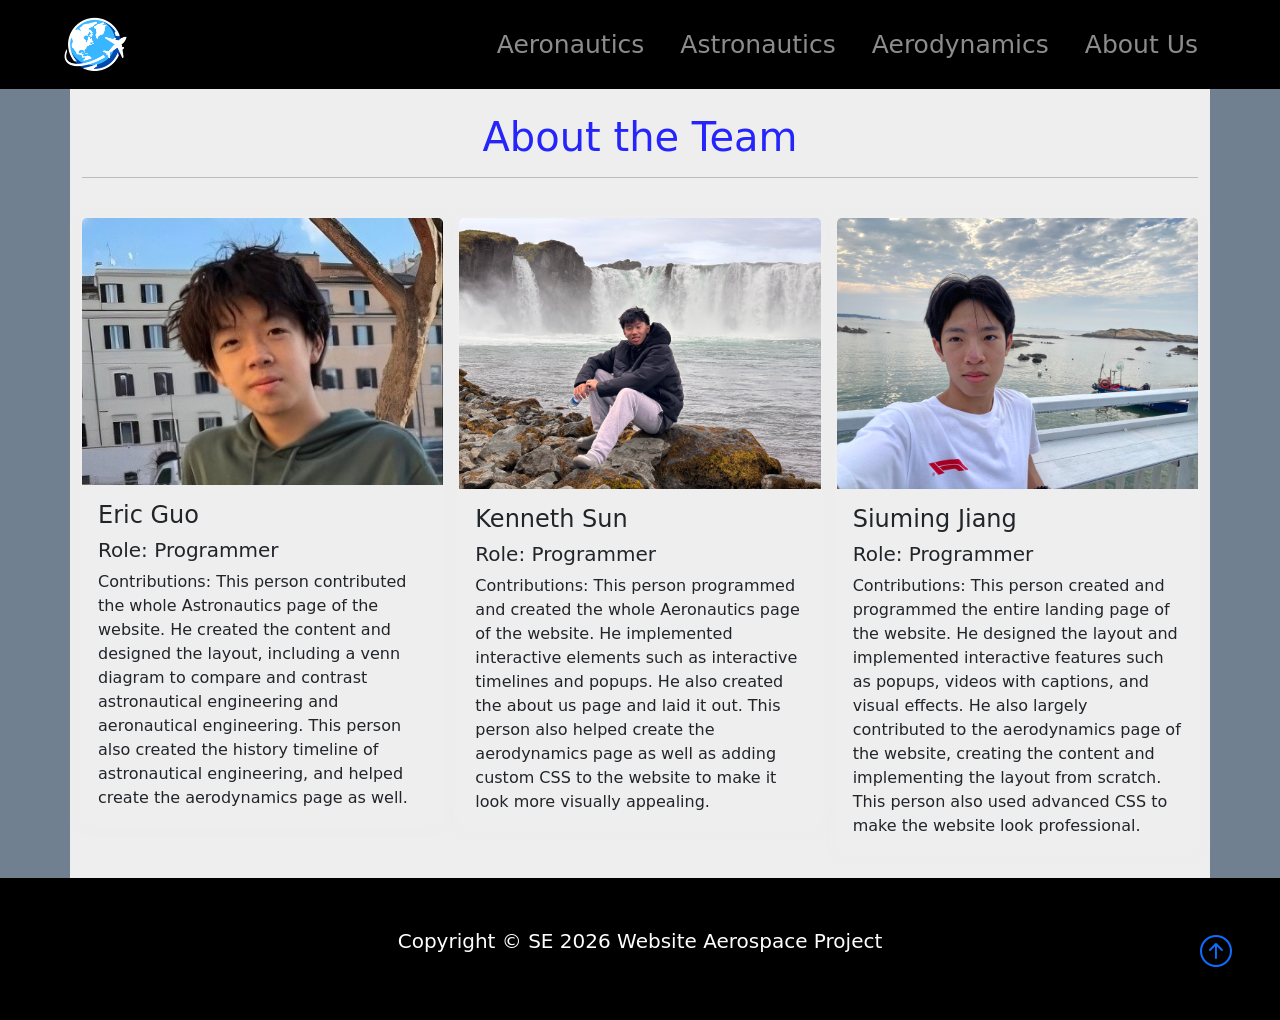
<file: authors.html>
<!DOCTYPE html>
<!--Declares the HTML5 doctype -->
<html lang="en">
<!-- Declares the language of the document as English -->

<head>
    <!--Declares bootstrap CSS-->
    <meta charset="UTF-8">
    <meta name="viewport" content="width=device-width, initial-scale=1.0">
    <title>Aerospace Engineering Website</title>
    <link href="https://cdn.jsdelivr.net/npm/bootstrap@5.3.8/dist/css/bootstrap.min.css" rel="stylesheet"
        integrity="sha384-sRIl4kxILFvY47J16cr9ZwB07vP4J8+LH7qKQnuqkuIAvNWLzeN8tE5YBujZqJLB" crossorigin="anonymous">

    <link rel="stylesheet" href="https://cdn.jsdelivr.net/npm/bootstrap-icons@1.13.1/font/bootstrap-icons.min.css">
    <link rel="stylesheet" href="styles.css">

    <script src="https://cdn.jsdelivr.net/npm/bootstrap@5.3.8/dist/js/bootstrap.bundle.min.js"
        integrity="sha384-FKyoEForCGlyvwx9Hj09JcYn3nv7wiPVlz7YYwJrWVcXK/BmnVDxM+D2scQbITxI"
        crossorigin="anonymous"></script>
</head>

<body class="body">
    <header>
        <!-- Navbar -->
        <nav class="navbar navbar-expand-lg nav-background-color" data-bs-theme="dark">
            <div class="navbar-container">
                <a href="index.html" class="navbar-brand">
                        <img src="img/logo.png" alt="logo" class="logo logo-inline">
                </a>

                <!-- Hamburger Menu Button-->
                <button class="navbar-toggler" type="button" data-bs-toggle="collapse" data-bs-target="#navmenu">
                    <span class="navbar-toggler-icon"></span>
                </button>
                <!-- Collapsible navbar menu with custom hover underline CSS animation-->
                <div class="collapse navbar-collapse justify-content-end" id="navmenu"> <!-- Links to Hamburger icon -->
                    <ul class="navbar-nav ms-auto"> <!-- ms-auto provies automatic margin spacing -->
                        <li class="nav-item">
                            <a href="aeronautics.html"
                                class="nav-link hover-underline-animation nav-menu-item">Aeronautics</a>
                        </li>
                        <li class="nav-item">
                            <a href="astronautics.html"
                                class="nav-link hover-underline-animation nav-menu-item">Astronautics</a>
                        </li>
                        <li class="nav-item">
                            <a href="aerodynamics.html"
                                class="nav-link hover-underline-animation nav-menu-item">Aerodynamics</a>
                        </li>
                        <li class="nav-item">
                            <a href="authors.html" class="nav-link hover-underline-animation nav-menu-item">About Us</a>
                        </li>
                    </ul>
                </div>
            </div>
        </nav>
    </header>
    <!-- About the Team Section -->
    <section class="authors">
        <div class="container">
            <br>
            <!--New heading class h1 About the Team-->
            <h1 class="text-center about-team">About the Team</h1>
            <hr><br>
            <!--Bootstrap CSS grid with three columns detailing authors and contributions-->
            <div class="row row-cols-1 row-cols-md-3 g-3">
                <div class="col">
                    <div class="card about"> <!--Accesses .card about class in CSS-->
                        <img src="img/eric.jpeg" alt="Eric Guo" class="card-img-top">
                        <!--About Eric Guo-->
                        <div class="card-body">
                            <h4 class="card-title">Eric Guo</h4>
                            <h5>Role: Programmer</h5>
                            <p class="card-text">Contributions: This person contributed the whole Astronautics page of
                                the website. He created the content and designed the layout, including a venn diagram to
                                compare and contrast
                                astronautical engineering and aeronautical engineering. This person also created the
                                history timeline of astronautical engineering, and helped create the aerodynamics page
                                as well.</p>
                        </div>
                    </div>
                </div>
                <div class="col">
                    <div class="card about">
                        <img src="img/tuffkennyboy.jpg" alt="Kenneth Sun" class="card-img-top">
                        <!--About Kenneth Sun-->
                        <div class="card-body">
                            <h4 class="card-title">Kenneth Sun</h4>
                            <h5>Role: Programmer</h5>
                            <p class="card-text">Contributions: This person programmed and created the whole Aeronautics
                                page of the website. He implemented interactive elements such as interactive timelines
                                and popups.
                                He also created the about us page and laid it out. This person also helped create the
                                aerodynamics page as well as adding custom CSS to the website to make it look more
                                visually appealing.
                            </p>
                        </div>
                    </div>
                </div>
                <div class="col">
                    <div class="card about">
                        <img src="img/siuming.jpg" alt="Siuming Jiang" class="card-img-top">
                        <!--About Siuming Jiang-->
                        <div class="card-body">
                            <h4 class="card-title">Siuming Jiang</h4>
                            <h5>Role: Programmer</h5>
                            <p class="card-text">Contributions: This person created and programmed the entire landing
                                page of the website. He designed the layout and implemented interactive features such as
                                popups, videos with captions, and visual effects.
                                He also largely contributed to the aerodynamics page of the website, creating the
                                content and implementing the layout from scratch. This person also used advanced CSS to
                                make the website look professional.
                            </p>
                        </div>
                    </div>
                </div>
            </div>
        </div>
    </section>

    <!-- Footer-->
    <footer class="p-5 footer text-dark text-center position-relative">
        <div>
            <p class="lead"> Copyright &copy; SE 2026 Website Aerospace Project </p>
            <a href="#" class="position-absolute bottom-0 end-0 p-5">
                <i class="bi bi-arrow-up-circle h2 icon-white"></i>
            </a>
        </div>
    </footer>

</body>
</file>
<file: styles.css>
.container {
  background-color:#eee;
}

.footer {
  background-color: black;
}

.footer div {
  color:white;
}

/*----------------------------------NAVBAR CSS----------------------------------*/
.nav-background-color {
    background-color:blue;
}

.nav-menu-item{               /* navbar link text properties */
    font-size:25px;
    margin-left: 10px;
    margin-right: 10px;
}

.hover-underline-animation {
    display: inline-block;
    position: relative;
    /*color: #0087ca;*/
  }
  
.hover-underline-animation:after {
    content: '';
    position: absolute;
    width: 100%;
    transform: scaleX(0);
    height: 2px;
    bottom: 0;
    left: 0;
    background-color: #eae6e6;
    /*transform-origin: bottom right;*/
    transition: transform 0.35s ease-out;
}
  
.hover-underline-animation:hover:after {
    transform: scaleX(1);
    /*transform-origin: bottom left;*/
}

#navmenu{
    text-align: right;
    height:100%;
}

.navbar-container{
    justify-content: space-between;
    width:90%;
    height:100%;
    display: flex;
    flex-wrap: wrap;
    align-items: center;
}


.logo {
    margin: 0 auto; /*horizontally centered within container*/
    height: 7vh; /*Logo set to scale based on viewheight*/
    
}

.navbar {
    background-color:black;
    display: flex;
    justify-content: center;
}

#navmenu .navbar-nav {
    text-align: right;
}
/*--------------------------------------------------------------------------------*/

/*----------------------------------HOMEPAGE CSS----------------------------------*/

.lp-banner { /* Landing Page banner */
    background-color:red;
    display:flex;
    text-align: center;
    justify-content:center; /*Center text horizontally*/
    align-items:center;   /*Center text vertically*/
    background-image:linear-gradient(rgba(0,0,0,0.7),rgba(0,0,0,0.7)), url("img/banner.jpg"); /*Apply a 70% brightness filter to linked background image*/
    background-size:cover; /*Set background to fill space*/
    background-position:center;
    color:white;
    height:20vh; /*Scale banner based on viewheight*/
}

.lp-banner h1 { /*Landing Page Banner Heading*/
    font-size: 5rem;
}

.lp-hr{ /*Landing page horizontal rule -- sets vertical margins of 2rem for horizontal linebreaks with this class*/
  margin-top: 2rem;
  margin-bottom: 2rem;
}

/*----HOMEPAGE TOPICS----*/
.lp-topics { /*Landing Page Topics section -- Grid with three equally spaced columns to contain each of the three cards*/
  display:flex;
  flex-wrap:wrap;
  justify-content: center;
}

.lp-topic-card {
  overflow:hidden;
  cursor:pointer;
  position:relative;
  width:calc(100%/3); /*Three cards each with 1/3 width of container*/
  min-width: 400px;
}

.lp-topic-card img {
  width:100%;
  height:500px;
  /*Stretch width to fill 100% of column width, but height is cut off at 500px*/
  object-fit: cover;
  overflow:hidden; /*hide image overflow*/
}

.lp-tc-text { /*Textbox below image*/
  background-color: rgb(183, 155, 155);
  padding:1rem;
  position:absolute; /*position is set to absolute such that the textbox can overlap the image on hover*/
  box-sizing:border-box;
  width:100%;
  bottom:0; /*sets the absolute position of the textbox to the bottom of the image*/ 
  left:0;
  color:black;
  height: 65px; /*sets the height of the textbox to 65px such that the labels (Aeronautics, Astronautics, Aerodynamics) show but not the description*/
  transition:height 1s ease, background-color 1s ease; /*Pop-up transition*/
}

.lp-tc-desc{
  height:0;
  margin:0;
  color: black;
}

.lp-topic-card:hover .lp-tc-text{ /*Pop-up transition for textboxes*/
    height:40%; /*Height goes from 65px to 40% of the grid height over 1s ease transition*/
    background-color:white; /*Background goes from rgb(183, 155, 155) -- tan colored -- to white over 1s ease transition*/
}

.lp-tc-button { /*Landing Page Topic Card Button -- the "Go to Page" button that links users to other site pages*/
  position:relative; /*Position is relative to the *text box* so it follows it during transition*/
  bottom: -70px; /*Position setting so that it is at the correct relative position*/
}



/*----HOMEPAGE GALLERY----*/

.lp-gallery { /*Landing Page Gallery for the Applications Section*/
  display:flex; /*Flexbox with 5 cards*/
  justify-content: center;
  align-content:center;
  align-items:center;
  flex-wrap: wrap; /*Wrap cards so they display neatly*/
}

.lp-gallery-card { /*Landing Page Gallery Card*/
  width:400px;
  margin: 0.7rem;
  text-align:center;
  color: black;
  text-decoration: none; /*For underline on hover*/
  transition: transform 0.5s; /*Pop-up hover transition*/
}

.lp-gallery-card img{ /*Gallery card images above the text*/
  width:100%;
  height:22vh;
  object-fit: cover;
  overflow:hidden
  /*Standard image settings, 100% with limited height to maintain row-height consistency*/
}
.lp-gallery-card h3{ /*Gallery text below images*/
  margin-top: 1rem;
}

.lp-gallery-card:hover{ /*Pop-up hover transition*/
  transform:scale(1.1); /*Scale by 1.1x*/
  box-shadow: 10px 10px 30px black; /*Creates a shadow around the entire gallery card -- 10px 10px x-y offset and 30px blur, black color*/
  text-decoration: underline; /*Underlines text*/
  color:navy; /*Changes text color*/
  z-index:1; /*Sets gallery card to top so that the box shadow doesnt clip under other cards*/
}


/*----HOMEPAGE EMERGING TECH----*/

.lp-etech-card { /*Landing Page Emerging Technologies Card*/ 
  /*Each card has an autoplaying loop video with a text description that drops down from the top on hover*/
  display: grid;
  justify-content: center;
  overflow:hidden;
  position:relative;
  margin-bottom:3rem;
  /*Standard image settings, 3rem bottom margin for some visual whitespace*/
  
}

.lp-etech-text{ /*Landing Page Emerging Technologies Text (at the top of each card).*/
  background-image:linear-gradient(to bottom, black, rgba(0,0,0,0.6), transparent); 
  /*A gradient from black (top) to transparent (bottom). Keep in mind that the text is being overlayed on top of the video*/
  color:white;
  padding-left:1rem; /*Note that there is zero vertical padding. This is so that the textbox is completely hidden at height:0 instead of showing some padding.*/
  /*Vertical padding will be readded on hover transition*/
  padding-right:1rem;
  position:absolute; /*Absolute positioning to allow textbox to be overlayed above the video*/
  box-sizing:border-box;
  width:100%;
  top:0;
  color:white;
  height: 0; /*Start with height 0 (allowing for transition) so it is completely hidden when the video is not hovered on*/
  transition: height 1s ease, padding 0.5s ease;
  overflow:hidden;
}

.lp-etech-text-dark{ /*Custom text-box CSS for a certain video that needed a darker background gradient*/
  background-image:linear-gradient(to bottom, black 50%, rgba(0,0,0,0.6), transparent); /*darker background gradient, the only change from original CSS*/
  color:white;
  padding-left:1rem;
  padding-right:1rem;
  position:absolute;
  box-sizing:border-box;
  width:100%;
  top:0;
  color:white;
  height: 0;
  transition: height 1s ease, padding 0.5s ease;
  overflow:hidden;
}


.lp-etech-desc{ /*Nested within the textbox, separates the description from the heading*/
  height:0;
  margin:0;
  color: white;
}

.lp-etech-card:hover .lp-etech-text{ /*Dropdown transition for textbox*/
  height:22%; /*Transitions height from 0 to 20% of grid column height over 1s ease transition*/
  padding:1rem;/*Vertical padding readded on hover*/
}

.lp-etech-card:hover .lp-etech-text-dark{ /*Custom text-box CSS for a certain video that needed a darker background gradient*/
  height:30%; /*Increased height of the text-box on hover, the only change from original CSS*/
  padding:1rem;
}


.lp-etech-card video { /*Videos on the background of each landing page emerging technologies card*/
  position:relative;
  width:100%;
  object-fit: cover;
  /*Fills width of the grid container -- overflow height is cut off*/
  border-left: 2.5px solid black;
  border-right: 2.5px solid black;
  /*Borders*/
  
}


/*------Adaptable elements to screen size------*/
@media (max-width: 1200px) {
  .lp-tc-text { /*Textbox below image*/
    background-color: white; /*For screens less than 1140px, automatically sets background to white instead of requiring hover*/
    padding:1rem;
    position:absolute;
    box-sizing:border-box;
    width:100%;
    bottom:0;
    left:0;
    color:black;
    height: 35%; /*For screens less than 1140px in width, sets height to show full text description instead of requiring hover*/
    transition:height 1s ease, background-color 1s ease; /*Pop-up transition*/
  }

  .lp-banner h1 { /*Landing Page Banner Heading*/
    font-size: 4rem;
  } 

  .lp-etech-text{ /*Landing Page Emerging Technologies Text (at the top of each card).*/
    background-color:black;
    /*A gradient from black (top) to transparent (bottom). Keep in mind that the text is being overlayed on top of the video*/
    color:white;
    padding-left:1rem; /*Note that there is zero vertical padding. This is so that the textbox is completely hidden at height:0 instead of showing some padding.*/
    /*Vertical padding will be readded on hover transition*/
    padding-right:1rem;
    position:relative; /*Absolute positioning to allow textbox to be overlayed above the video*/
    box-sizing:border-box;
    width:100%;
    color:white;
    height: 180px; /*Constant height at custom screen size*/
    overflow:hidden;
    font-size: 0.8rem;
    padding:1rem;
    transition:none;
  }

  .lp-etech-text-dark{ /*Custom text-box CSS for a certain video that needed a darker background gradient*/
    background-color: black;
    color:white;
    padding-left:1rem;
    padding-right:1rem;
    margin-bottom:2rem; /*whitespace at bottom*/
    position:relative;
    box-sizing:border-box;
    width:100%;
    color:white;
    height: 30%;
    overflow:hidden;
    font-size: 0.9rem;
    padding:1rem;
    height: 160px; /*Constant height at custom screen size*/
    transition:none;
  }

  .lp-etech-card:hover .lp-etech-text{ /*Dropdown transition for textbox*/
    height: 180px; /*Remove hover transition*/
  }

  .lp-etech-card:hover .lp-etech-text-dark{ /*Custom text-box CSS for a certain video that needed a darker background gradient*/
    height: 160px; /*Remove hover transition*/
  }

    
}

/*--------------------------------------------------------------------------------*/


/*----------------------------------ABOUT TEAM CSS----------------------------------*/
.about-team{
    color:rgb(36, 36, 251);
}
/*----------------------------------------------------------------------------------*/

.banner1 {
    background-color:red;
    display:flex;
    justify-content:center;
    align-items:center;
    background-image:linear-gradient(rgba(0,0,0,0.7),rgba(0,0,0,0.7)), url("img/banner1.webp");
    background-size:cover;
    background-position:center;
    color:white;
    height:20vh;
}

.banner1 h1 { /*Aeronautics Heading*/
    font-size: 5rem;
}

.banner2 {
    background-color:red;
    display:flex;
    justify-content:center;
    align-items:center;
    background-image:linear-gradient(rgba(0,0,0,0.7),rgba(0,0,0,0.7)), url("img/F22-Raptor.jpg");
    background-size:cover;
    background-position:center;
    color:white;
    height:20vh;
}
.banner2 h1 { /*Astronautics Banner Heading*/
    font-size: 5rem;
}

.body {
    background: slategray;
}

.hori-timeline .events {
    border-top: 3px solid #222;
}

.hori-timeline .events .event-list {
    display: block;
    position: relative;
    text-align: center;
    margin-right: 0;
}

.hori-timeline .events .event-list:before {
    content: "";
    position: absolute;
    height: 36px;
    border-right: 2px dashed #222;
    top: 0;
}

.hori-timeline .events .event-list .event-date {
    position: absolute;
    top: 38px;
    left: 0;
    right: 0;
    width: 75px;
    margin: 0 auto;
    border-radius: 4px;
    padding: 2px 4px;
}

@media (min-width: 1140px) {
    .hori-timeline .events 
    .event-list {
    display: inline-block;
    width: 24%;
    padding-top: 45px;
    vertical-align: top;
}

.hori-timeline .events .event-list .event-date {
    top: -12px;
}
}

.card {
    border: none;
    margin-bottom: 24px;
    box-shadow: 0 0 13px 0 rgba(236, 236, 241, 0.44);
    background-color: #eeeeee;
}


/* TIMELINE CSS BELOW */
/* */
/* */
/* */
/* */

* {
  box-sizing: border-box;
}

/* The actual timeline (the vertical ruler) */
.timeline {
  position: relative;
  max-width: 1200px;
  margin: 0 auto;
}

/* The actual timeline (the vertical ruler) */
.timeline::after {
  content: '';
  position: absolute;
  width: 6px;
  background-color: rgb(19, 8, 8);
  top: 0;
  bottom: 0;
  left: 50%;
  margin-left: -3px;
}

/* Container around content */
.timeline-container {
  padding: 10px 40px;
  position: relative;
  background-color: inherit;
  width: 50%;
}

/* The circles on the timeline */
.timeline-container::after {
  content: '';
  position: absolute;
  width: 25px;
  height: 25px;
  right: -12.5px;
  background-color: white;
  border: 4px solid #FF9F55;
  top: 32px;
  border-radius: 50%;
  z-index: 1;
}

/* Place the container to the left */
.left {
  left: 0;
}

/* Place the container to the right */
.right {
  left: 50%;
  margin-top: -155px;
}

/* Add arrows to the left container (pointing right) */
.left::before {
  content: " ";
  height: 0;
  position: absolute;
  top: 35px;
  width: 0;
  z-index: 2;
  right: 30px;
  border-style: solid;
  border-width: 10px 0 10px 10px;
  border-color: transparent transparent transparent rgb(185, 155, 155);
}

/* Add arrows to the right container (pointing left) */
.right::before {
  content: " ";
  height: 0;
  position: absolute;
  top: 35px;
  width: 0;
  z-index: 2;
  left: 30px;
  border-style: solid;
  border-width: 10px 10px 10px 0;
  border-color: transparent rgb(185, 155, 155) transparent transparent;
}

/* Fix the circle for containers on the right side */
.right::after {
  left: -12.5px;
}

/* The actual content */
.content {
  padding: 8px;
  background-color: rgb(183, 155, 155);
  position: relative;
  border-radius: 6px;
}

.content h4 {
  margin: 8px 0 0;
}

/* Media queries - Responsive timeline on screens less than 600px wide */
@media screen and (max-width: 600px) {
/* Place the timelime to the left */
  .timeline::after {
    left: 31px;
  }

  .timeline-container {
    width: 100%;
    margin-bottom: 40px;
  }


/* Make sure that all arrows are pointing leftwards */
  .timeline-container::before {
    left: 60px;
    border: medium solid rgb(20, 15, 15);
    border-width: 10px 10px 10px 0;
    border-color: transparent white transparent transparent;
  }

/* Make sure all circles are at the same spot */
  .left::after, .right::after {
    left: 15px;
  }

/* Make all right containers behave like the left ones */
  .right {
    left: 0%;
  }
}

/* */
/* */
/* */
/* */
/* */
.dropbtn {
  background-color: #04AA6D;
  color: white;
  padding: 16px;
  font-size: 16px;
  border: none;
}

/* The container <div> - needed to position the dropdown content */
.dropdown {
  position: relative;
}

/* Dropdown Content (Hidden by Default) */
.dropdown-content {
  visibility: hidden;
  opacity: 0;
  position: absolute;
  background-color: rgb(198, 197, 197);
  min-width: 422px;
  box-shadow: 0px 8px 16px 1px rgba(0,0,0,0.2);
  z-index: 1;
  transition: opacity 0.3s ease, visibility 0.3s ease;
}

.dropdown-content ul {
  margin-bottom: 0;
}

/* Links inside the dropdown */
.dropdown-content h4 {
  color: black;
  padding: 12px 16px;
  text-decoration: none;
  display: block;
}

/* Change color of dropdown links on hover */
.dropdown-content a:hover {background-color: #ddd;}

/* Show the dropdown menu on hover */
.dropdown:hover .dropdown-content {visibility: visible; opacity: 1;}

/* Change the background color of the dropdown button when the dropdown content is shown */
.dropdown:hover .dropbtn {background-color: #3e8e41;}

.ethics-title {
  margin-bottom: 0;
}

.ethics-content {
  margin-top: 0;
}

/*----------------------------------AERODYNAMICS CSS----------------------------------*/
.aerodynamics-banner { /*Aerodynamics page banner, similar settings as other pages*/
    display:flex;
    justify-content:center;
    align-items:center;
    background-image:linear-gradient(rgba(0,0,0,0.7),rgba(0,0,0,0.7)), url("img/aerodynamics-banner.jpg"); /*Apply a 70% brightness filter to linked background image*/
    background-size:cover;
    background-position:center 18%; /*Adjusting position so that the subject of the image is visible*/
    color:white;
    height:20vh;
}

.aerodynamics-banner h1 { /*Aerodynamics Banner Heading*/
    font-size: 5rem;
}

.ad-forces { /*Aerodynamics Forces section*/
  /*Flexbox with four cards*/
  display:flex;
  justify-content: space-evenly; /*Cards are spaced evenly along the width of the container*/
  
}

.ad-forces-description { /*Aerodynamics Forces Descriptions*/
  max-width:900px; /*Sets a max width to maintain width-consistency across cards*/
  border: solid 3px black;
  background-color:white;
  flex-wrap:wrap;
  justify-content:center;
}

.ad-forces-description img{ /*Images for Aerodynamics Forces cards*/
  width:100%;
  margin-top:2rem;
}

/*------------------------------------------------------------------------------------------*/
</file>
